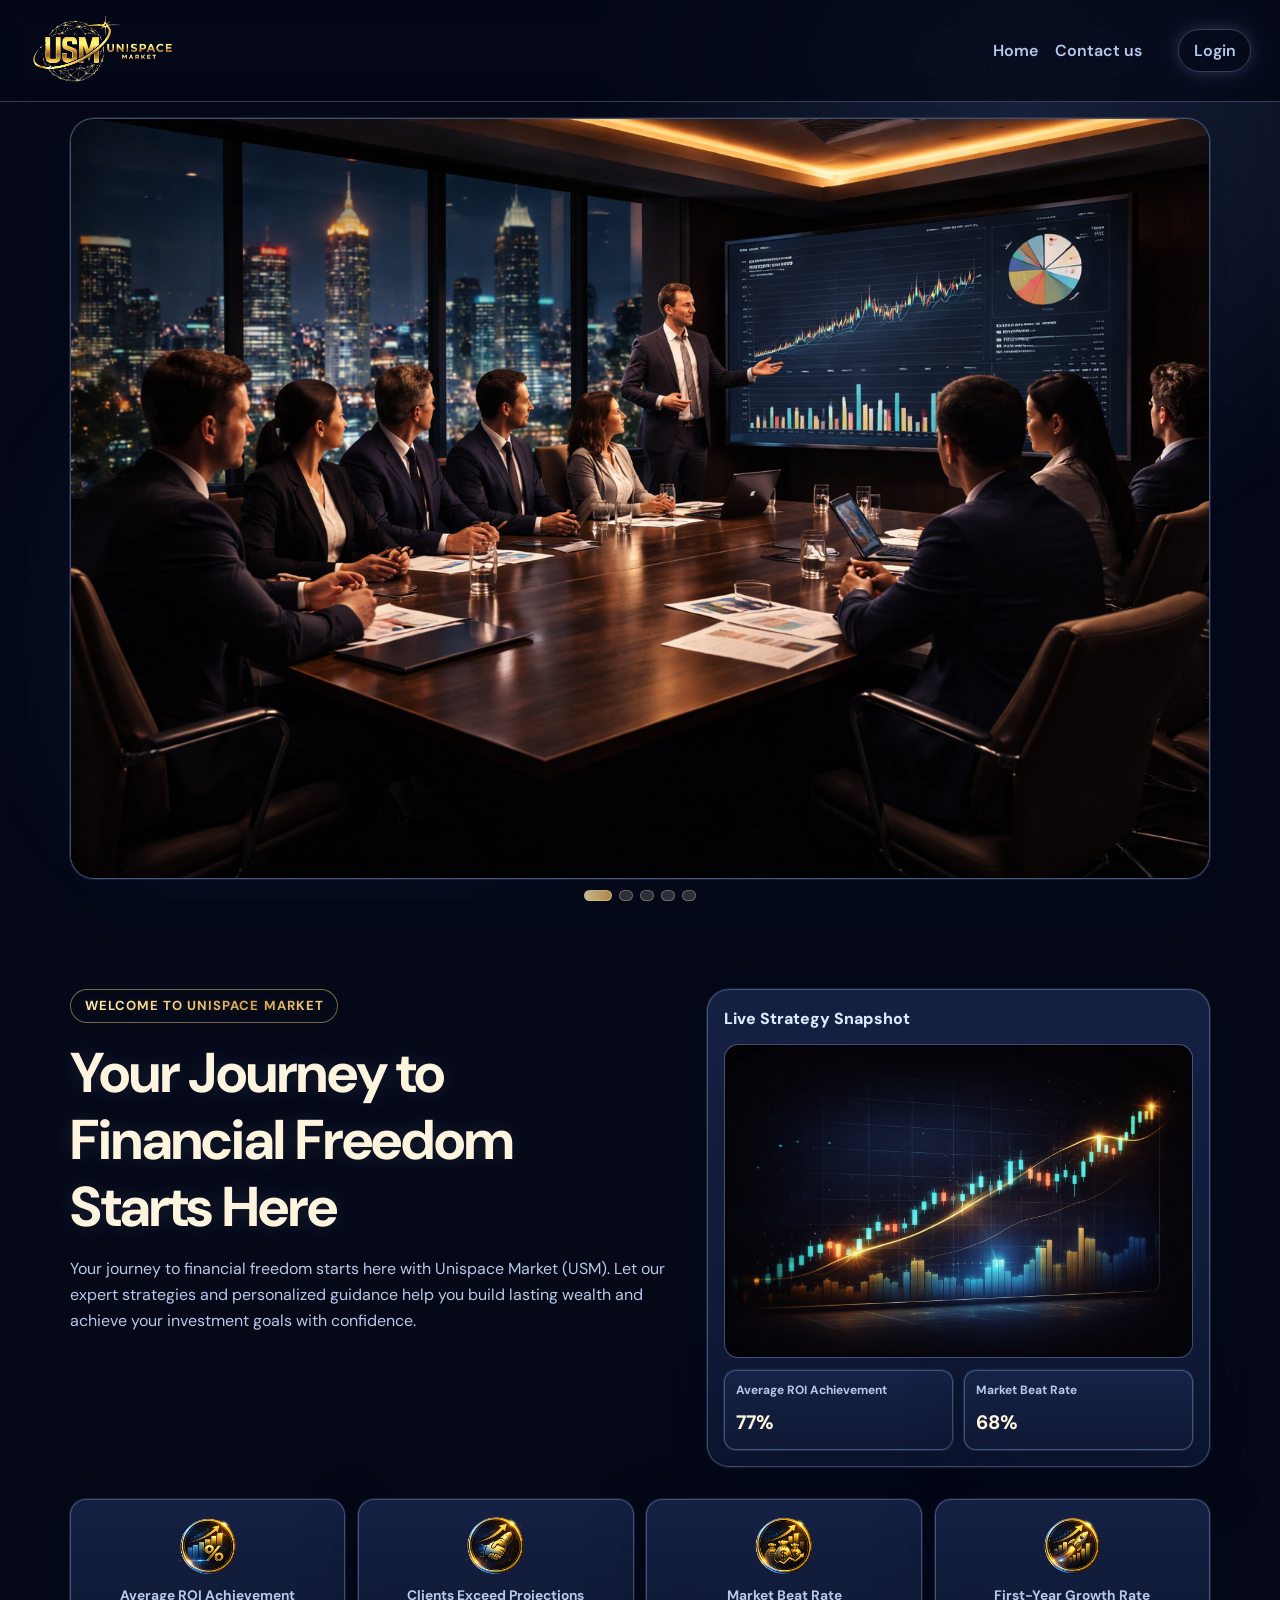
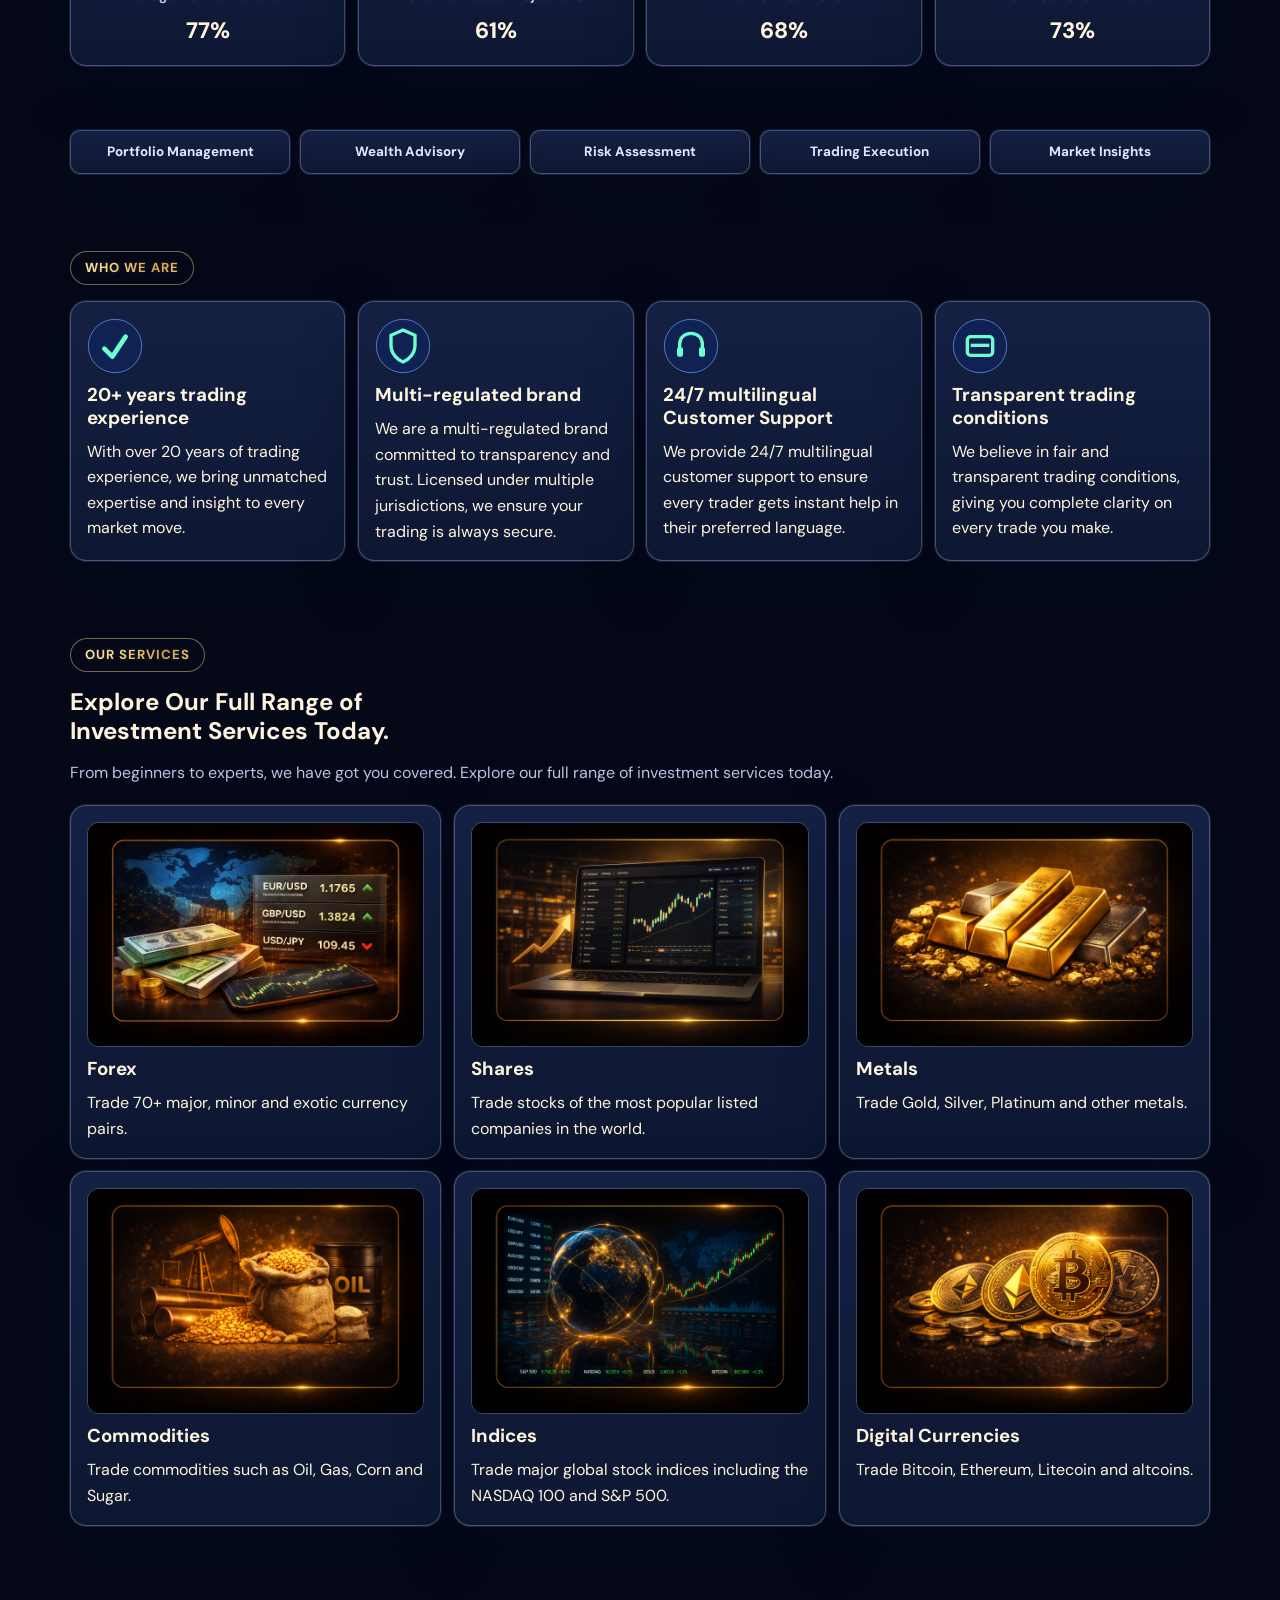
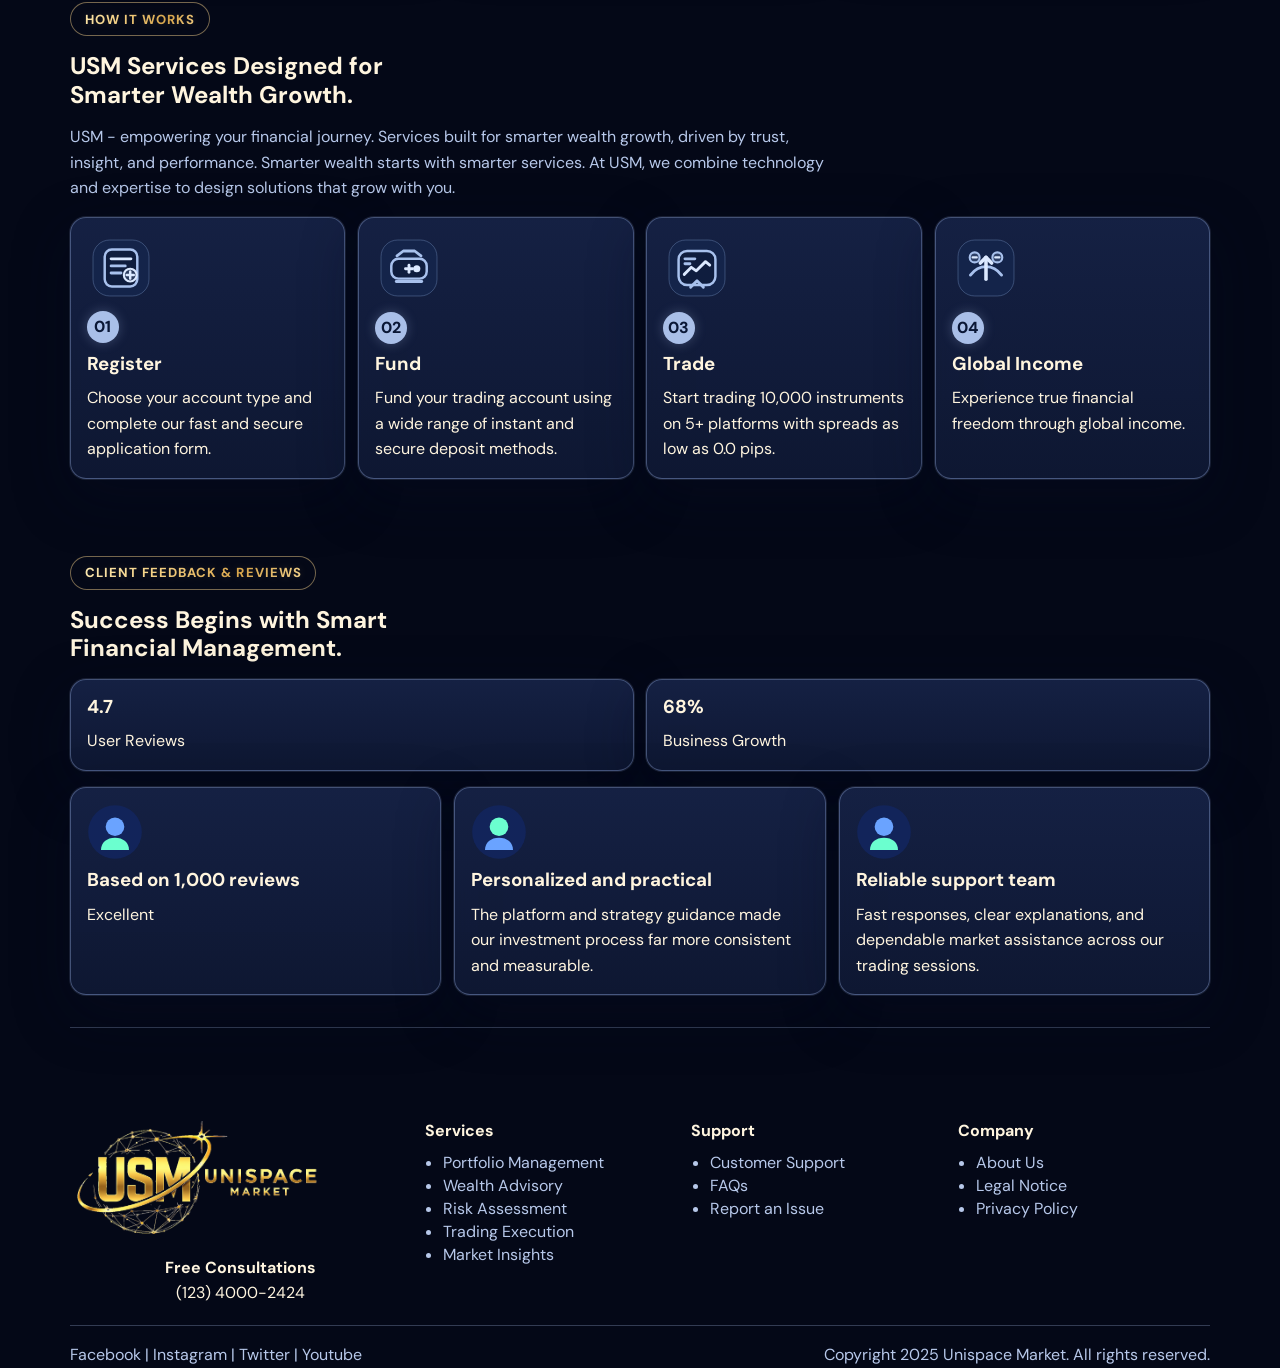
<file: index.html>
<!doctype html>
<html lang="en" id="top">
<head>
  <meta charset="UTF-8" />
  <meta name="viewport" content="width=device-width, initial-scale=1.0" />
  <title>Unispace Market</title>
  <meta name="description" content="Your journey to financial freedom starts here with Unispace Market (USM)." />
  <link rel="icon" type="image/png" href="assets/images/usm_logo1.png" />
  <link rel="preconnect" href="https://fonts.googleapis.com" />
  <link rel="preconnect" href="https://fonts.gstatic.com" crossorigin />
  <link href="https://fonts.googleapis.com/css2?family=DM+Sans:wght@400;500;700;800&display=swap" rel="stylesheet" />
  <link rel="stylesheet" href="styles.css" />
</head>
<body>
  <div class="bg-layer bg-layer-a"></div>
  <div class="bg-layer bg-layer-b"></div>

  <header class="site-header" id="home">
    <a class="brand" href="#top">
      <img src="assets/images/usm_final.png" alt="Unispace Market logo" />
    </a>
    <button class="menu-toggle" type="button" aria-label="Open main menu" aria-expanded="false" aria-controls="site-nav">Menu</button>
    <nav class="site-nav" id="site-nav" aria-label="Main navigation">
      <div class="nav-links">
        <a href="#top">Home</a>
        <a href="#contact">Contact us</a>
      </div>
      <div class="nav-cta">
        <a class="login-btn" href="https://unispacemarket.netlify.app/" target="_blank" rel="noreferrer">Login</a>
      </div>
    </nav>
  </header>

  <section class="banner-carousel" aria-label="Featured highlights">
    <div class="carousel-viewport" id="banner-carousel" aria-live="polite">
      <div class="carousel-slide is-active" data-slide="0" id="banner-slide-1" role="tabpanel" aria-labelledby="banner-tab-1" aria-hidden="false">
        <img src="assets/images/banner1.png" alt="Investment opportunities banner" />
      </div>
      <div class="carousel-slide" data-slide="1" id="banner-slide-2" role="tabpanel" aria-labelledby="banner-tab-2" aria-hidden="true">
        <img src="assets/images/banner2.png" alt="Market strategy banner" />
      </div>
      <div class="carousel-slide" data-slide="2" id="banner-slide-3" role="tabpanel" aria-labelledby="banner-tab-3" aria-hidden="true">
        <img src="assets/images/banner3.png" alt="Portfolio growth banner" />
      </div>
      <div class="carousel-slide" data-slide="3" id="banner-slide-4" role="tabpanel" aria-labelledby="banner-tab-4" aria-hidden="true">
        <img src="assets/images/banner4.png" alt="Global trading banner" />
      </div>
      <div class="carousel-slide" data-slide="4" id="banner-slide-5" role="tabpanel" aria-labelledby="banner-tab-5" aria-hidden="true">
        <img src="assets/images/banner5.png" alt="Advanced market analysis banner" />
      </div>
    </div>
    <div class="carousel-dots" role="tablist" aria-label="Banner slides">
      <button class="carousel-dot is-active" type="button" role="tab" data-target="0" aria-label="Go to slide 1" aria-selected="true" aria-controls="banner-slide-1" id="banner-tab-1"></button>
      <button class="carousel-dot" type="button" role="tab" data-target="1" aria-label="Go to slide 2" aria-selected="false" aria-controls="banner-slide-2" id="banner-tab-2" tabindex="-1"></button>
      <button class="carousel-dot" type="button" role="tab" data-target="2" aria-label="Go to slide 3" aria-selected="false" aria-controls="banner-slide-3" id="banner-tab-3" tabindex="-1"></button>
      <button class="carousel-dot" type="button" role="tab" data-target="3" aria-label="Go to slide 4" aria-selected="false" aria-controls="banner-slide-4" id="banner-tab-4" tabindex="-1"></button>
      <button class="carousel-dot" type="button" role="tab" data-target="4" aria-label="Go to slide 5" aria-selected="false" aria-controls="banner-slide-5" id="banner-tab-5" tabindex="-1"></button>
    </div>
  </section>

  <main>
    <section class="hero section reveal">
      <div class="hero-shell">
        <div>
          <p class="eyebrow">Welcome to Unispace Market</p>
          <h1>Your Journey to Financial Freedom Starts Here</h1>
          <p class="hero-copy">Your journey to financial freedom starts here with Unispace Market (USM). Let our expert strategies and personalized guidance help you build lasting wealth and achieve your investment goals with confidence.</p>
        </div>
        <aside class="hero-panel">
          <p class="hero-panel-title">Live Strategy Snapshot</p>
          <div class="hero-panel-chart image-slot">
            <img src="assets/images/strategy.png" alt="Live strategy snapshot" />
          </div>
          <div class="hero-panel-stats">
            <article>
              <h3>Average ROI Achievement</h3>
              <p>77%</p>
            </article>
            <article>
              <h3>Market Beat Rate</h3>
              <p>68%</p>
            </article>
          </div>
        </aside>
      </div>
      <div class="hero-metrics">
        <article>
          <img class="metric-icon" src="assets/images/roi1.png" alt="Average ROI icon" />
          <h3>Average ROI Achievement</h3>
          <p>77%</p>
        </article>
        <article>
          <img class="metric-icon" src="assets/images/clients1.png" alt="Clients exceed projections icon" />
          <h3>Clients Exceed Projections</h3>
          <p>61%</p>
        </article>
        <article>
          <img class="metric-icon" src="assets/images/market1.png" alt="Market beat rate icon" />
          <h3>Market Beat Rate</h3>
          <p>68%</p>
        </article>
        <article>
          <img class="metric-icon" src="assets/images/first-year1.png" alt="First-year growth rate icon" />
          <h3>First-Year Growth Rate</h3>
          <p>73%</p>
        </article>
      </div>
    </section>

    <section class="section reveal logo-strip" aria-label="Market categories">
      <span>Portfolio Management</span>
      <span>Wealth Advisory</span>
      <span>Risk Assessment</span>
      <span>Trading Execution</span>
      <span>Market Insights</span>
    </section>
    <section class="section reveal" id="about">
      <p class="eyebrow">Who we are</p>
      <div class="grid-4">
        <article>
        <img class="trust-icon" src="assets/images/icon-experience.svg" alt="Experience icon" />
        <h3>20+ years trading experience</h3>
        <p>With over 20 years of trading experience, we bring unmatched expertise and insight to every market move.</p>
        </article>
        <article>
        <img class="trust-icon" src="assets/images/icon-regulated.svg" alt="Regulated icon" />
        <h3>Multi-regulated brand</h3>
        <p>We are a multi-regulated brand committed to transparency and trust. Licensed under multiple jurisdictions, we ensure your trading is always secure.</p>
        </article>
        <article>
        <img class="trust-icon" src="assets/images/icon-support.svg" alt="Support icon" />
        <h3>24/7 multilingual Customer Support</h3>
        <p>We provide 24/7 multilingual customer support to ensure every trader gets instant help in their preferred language.</p>
        </article>
        <article>
        <img class="trust-icon" src="assets/images/icon-transparent.svg" alt="Transparent icon" />
        <h3>Transparent trading conditions</h3>
        <p>We believe in fair and transparent trading conditions, giving you complete clarity on every trade you make.</p>
        </article>
      </div>
    </section>

    <section class="section reveal" id="services">
      <p class="eyebrow">Our Services</p>
      <h2>Explore Our Full Range of Investment Services Today.</h2>
      <p class="section-copy">From beginners to experts, we have got you covered. Explore our full range of investment services today.</p>
      <div class="offer-grid">
        <article>
            <img class="service-thumb" src="assets/images/categories/forex.png" alt="Forex image" />
          <h3>Forex</h3>
          <p>Trade 70+ major, minor and exotic currency pairs.</p>
        </article>
        <article>
            <img class="service-thumb" src="assets/images/categories/shares.png" alt="Shares image" />
          <h3>Shares</h3>
          <p>Trade stocks of the most popular listed companies in the world.</p>
        </article>
        <article>
            <img class="service-thumb" src="assets/images/categories/metals.png" alt="Metals image" />
          <h3>Metals</h3>
          <p>Trade Gold, Silver, Platinum and other metals.</p>
        </article>
        <article>
            <img class="service-thumb" src="assets/images/categories/commodities.png" alt="Commodities image" />
          <h3>Commodities</h3>
          <p>Trade commodities such as Oil, Gas, Corn and Sugar.</p>
        </article>
        <article>
            <img class="service-thumb" src="assets/images/categories/indices.png" alt="Indices image" />
          <h3>Indices</h3>
          <p>Trade major global stock indices including the NASDAQ 100 and S&amp;P 500.</p>
        </article>
        <article>
            <img class="service-thumb" src="assets/images/categories/digital currencies.png" alt="Digital currencies image" />
          <h3>Digital Currencies</h3>
          <p>Trade Bitcoin, Ethereum, Litecoin and altcoins.</p>
        </article>
      </div>
    </section>

    <section class="section reveal" id="how-it-works">
      <p class="eyebrow">How it works</p>
      <h2>USM Services Designed for Smarter Wealth Growth.</h2>
      <p class="section-copy">USM - empowering your financial journey. Services built for smarter wealth growth, driven by trust, insight, and performance. Smarter wealth starts with smarter services. At USM, we combine technology and expertise to design solutions that grow with you.</p>
      <div class="steps">
        <article>
          <img class="step-icon" src="assets/images/step-register-usm.svg" alt="Register icon" />
          <span>01</span>
          <h3>Register</h3>
          <p>Choose your account type and complete our fast and secure application form.</p>
        </article>
        <article>
          <img class="step-icon" src="assets/images/step-fund-usm.svg" alt="Fund icon" />
          <span>02</span>
          <h3>Fund</h3>
          <p>Fund your trading account using a wide range of instant and secure deposit methods.</p>
        </article>
        <article>
          <img class="step-icon" src="assets/images/step-trade-usm.svg" alt="Trade icon" />
          <span>03</span>
          <h3>Trade</h3>
          <p>Start trading 10,000 instruments on 5+ platforms with spreads as low as 0.0 pips.</p>
        </article>
        <article>
          <img class="step-icon" src="assets/images/step-income-usm.svg" alt="Global income icon" />
          <span>04</span>
          <h3>Global Income</h3>
          <p>Experience true financial freedom through global income.</p>
        </article>
      </div>
    </section>

    <section class="section reveal" id="reviews">
      <p class="eyebrow">Client Feedback &amp; Reviews</p>
      <h2>Success Begins with Smart Financial Management.</h2>
      <div class="review-stats">
        <article>
          <h3>4.7</h3>
          <p>User Reviews</p>
        </article>
        <article>
          <h3>68%</h3>
          <p>Business Growth</p>
        </article>
      </div>
      <div class="testimonials">
        <article>
          <img class="avatar" src="assets/images/avatar-1.svg" alt="Reviewer avatar placeholder" />
          <h3>Based on 1,000 reviews</h3>
          <p>Excellent</p>
        </article>
        <article>
          <img class="avatar" src="assets/images/avatar-2.svg" alt="Reviewer avatar placeholder" />
          <h3>Personalized and practical</h3>
          <p>The platform and strategy guidance made our investment process far more consistent and measurable.</p>
        </article>
        <article>
          <img class="avatar" src="assets/images/avatar-1.svg" alt="Reviewer avatar placeholder" />
          <h3>Reliable support team</h3>
          <p>Fast responses, clear explanations, and dependable market assistance across our trading sessions.</p>
        </article>
      </div>
    </section>
  </main>

  <footer class="site-footer section" id="contact">
    <div class="footer-grid">
      <div>
        <img class="footer-logo" src="assets/images/usm_final.png" alt="Unispace Market logo" />
                <p class="footer-contact"><strong>Free Consultations</strong><br />(123) 4000-2424</p>

      </div>
      <div>
        <h4>Services</h4>
        <ul>
          <li>Portfolio Management</li>
          <li>Wealth Advisory</li>
          <li>Risk Assessment</li>
          <li>Trading Execution</li>
          <li>Market Insights</li>
        </ul>
      </div>
      <div>
        <h4>Support</h4>
        <ul>

          <li>Customer Support</li>
          <li>FAQs</li>
          <li>Report an Issue</li>
        </ul>
      </div>
      <div>
        <h4>Company</h4>
        <ul>
          <li>About Us</li>
          <li>Legal Notice</li>
          <li>Privacy Policy</li>
          
        </ul>
      </div>
    </div>
    <div class="footer-bottom">
      <p>Facebook | Instagram | Twitter | Youtube</p>
      <p>Copyright 2025 Unispace Market. All rights reserved.</p>
    </div>
  </footer>
  <script src="script.js"></script>
</body>
</html>
</file>
<file: styles.css>
:root {
  --panel-gradient: linear-gradient(180deg, rgba(23, 36, 72, 0.9), rgba(15, 25, 53, 0.92));
  --panel-border: rgba(153, 177, 227, 0.38);
  --panel-shadow: 0 0 0 1px rgba(153, 177, 227, 0.14), 0 18px 56px rgba(4, 12, 33, 0.42);
  --text: #fff5df;
  --muted: #b7c8ea;
  --accent: #a9bfe8;
  --accent-2: #6d86b8;
  --line: rgba(162, 182, 221, 0.3);
  --glow: 0 0 14px rgba(168, 192, 237, 0.14), 0 0 28px rgba(109, 134, 184, 0.18);
}

* {
  box-sizing: border-box;
}

img {
  max-width: 100%;
  display: block;
}

html {
  scroll-behavior: smooth;
}

a:focus-visible,
button:focus-visible {
  outline: 3px solid #f3cf82;
  outline-offset: 3px;
}

.section[id],
.site-footer[id] {
  scroll-margin-top: 92px;
}

body {
  margin: 0;
  font-family: "DM Sans", sans-serif;
  background: rgb(4, 8, 23);
  color: var(--text);
  line-height: 1.6;
  overflow-x: hidden;
}

h1,
h2,
h3,
h4 {
  margin: 0 0 0.6rem;
  line-height: 1.2;
  font-family: "DM Sans", sans-serif;
}

p {
  margin: 0;
}

.bg-layer {
  position: fixed;
  inset: 0;
  pointer-events: none;
  z-index: -2;
}

.bg-layer-a {
  background:
    radial-gradient(circle at 80% 12%, rgba(113, 148, 219, 0.2), transparent 35%),
    radial-gradient(circle at 25% 70%, rgba(76, 103, 166, 0.18), transparent 32%);
}

.bg-layer-b {
  background-image: linear-gradient(120deg, rgba(255, 255, 255, 0.03) 1px, transparent 1px), linear-gradient(rgba(255, 255, 255, 0.03) 1px, transparent 1px);
  background-size: 100px 100px;
  opacity: 0.25;
}

.site-header {
  position: sticky;
  top: 0;
  z-index: 20;
  display: flex;
  align-items: center;
  justify-content: space-between;
  gap: 1rem;
  padding: 1rem 1.8rem;
  background: rgba(4, 8, 23, 0.74);
  backdrop-filter: blur(14px);
  border-bottom: 1px solid var(--line);
}

.brand {
  color: var(--text);
  text-decoration: none;
  font-family: "DM Sans", sans-serif;
  font-weight: 700;
  letter-spacing: 0.02em;
  flex: 0 0 25%;
}
.brand img {
  width: 145px;
  max-width: 42vw;
  display: block;
}

.menu-toggle {
  display: none;
  border: 1px solid var(--line);
  background: rgba(255, 255, 255, 0.06);
  color: var(--text);
  border-radius: 10px;
  padding: 0.45rem 0.8rem;
  cursor: pointer;
}

.site-nav {
  display: flex;
  align-items: center;
  justify-content: flex-end;
  gap: 36px;
  margin-left: auto;
}

.site-nav .nav-links {
  display: flex;
  align-items: center;
  justify-content: flex-end;
  gap: 1.1rem;
}

.site-nav .nav-cta {
  display: flex;
  justify-content: flex-end;
}

.site-nav a {
  color: var(--muted);
  text-decoration: none;
  font-weight: 600;
}

.site-nav a:hover {
  color: var(--text);
}

.site-nav a:focus-visible {
  color: var(--text);
}

.banner-carousel {
  width: min(1140px, calc(100% - 2.4rem));
  margin: 1rem auto 0;
  position: relative;
}

.carousel-viewport {
  position: relative;
  display: grid;
  width: 100%;
  touch-action: pan-y;
  border-radius: 24px;
  overflow: hidden;
  border: 1px solid var(--panel-border);
  background:
    linear-gradient(180deg, rgba(20, 31, 64, 0.88), rgba(13, 21, 45, 0.92)),
    rgba(4, 8, 23, 0.92);
  box-shadow: var(--panel-shadow);
}

.carousel-slide {
  grid-area: 1 / 1;
  visibility: hidden;
  opacity: 0;
  transform: translateX(48px);
  transition: opacity 700ms ease, transform 700ms ease;
  pointer-events: none;
}

.carousel-slide.is-active {
  visibility: visible;
  opacity: 1;
  transform: translateX(0);
  z-index: 2;
}

.carousel-slide.is-exiting {
  visibility: visible;
  opacity: 0;
  transform: translateX(-48px);
  z-index: 1;
}

.carousel-viewport.is-direction-prev .carousel-slide {
  transform: translateX(-48px);
}

.carousel-viewport.is-direction-prev .carousel-slide.is-active {
  transform: translateX(0);
}

.carousel-viewport.is-direction-prev .carousel-slide.is-exiting {
  transform: translateX(48px);
}

.carousel-slide img {
  width: 100%;
  height: auto;
  object-position: center;
}

.carousel-dots {
  margin-top: 0.7rem;
  display: flex;
  justify-content: center;
  gap: 0.45rem;
}

.carousel-dot {
  width: 11px;
  height: 11px;
  border-radius: 999px;
  border: 1px solid rgba(242, 208, 139, 0.5);
  background: rgba(255, 255, 255, 0.2);
  cursor: pointer;
  transition: width 280ms ease, background-color 280ms ease, border-color 280ms ease;
}

.carousel-dot.is-active {
  width: 28px;
  background: linear-gradient(120deg, #fff1bf 0%, #f3cf82 40%, #d7a44a 100%);
  border-color: rgba(255, 229, 169, 0.85);
}

.login-btn {
  display: inline-flex;
  align-items: center;
  border: 1px solid var(--line);
  padding: 0.5rem 0.9rem;
  border-radius: 999px;
  box-shadow: var(--glow);
}

.section {
  width: min(1140px, calc(100% - 2.4rem));
  margin: 0 auto;
  padding: clamp(3.2rem, 6vw, 4.8rem) 0 0;
}

.eyebrow {
  display: inline-block;
  color: #f3cf82;
  background-image: linear-gradient(120deg, #fff1bf 0%, #f3cf82 38%, #d7a44a 68%, #f6dc9d 100%);
  -webkit-background-clip: text;
  background-clip: text;
  -webkit-text-fill-color: transparent;
  border: 1px solid rgba(242, 208, 139, 0.48);
  border-radius: 999px;
  padding: 0.34rem 0.85rem;
  margin-bottom: 1rem;
  font-weight: 700;
  font-size: 0.82rem;
  text-transform: uppercase;
  letter-spacing: 0.08em;
  background-color: rgba(242, 208, 139, 0.12);
  text-shadow: 0 0 10px rgba(243, 207, 130, 0.16);
}

.hero {
  padding-top: clamp(4.2rem, 8vw, 5.5rem);
  padding-bottom: clamp(3.2rem, 6vw, 4.8rem);
}

.hero-shell {
  display: grid;
  grid-template-columns: 1.1fr 0.9fr;
  gap: 1.4rem;
  align-items: start;
}

.hero h1 {
  font-size: clamp(1.5rem, 6vw, 3.5rem);
  max-width: 15ch;
  letter-spacing: -0.02em;
  text-shadow: 0 0 24px rgba(164, 189, 234, 0.18);
}

.hero-copy {
  max-width: 62ch;
  color: var(--muted);
  margin-top: 1rem;
}

.hero-panel {
  background: var(--panel-gradient);
  border: 1px solid var(--panel-border);
  border-radius: 22px;
  padding: 1rem;
  align-self: start;
  height: fit-content;
  box-shadow: var(--panel-shadow);
}

.hero-panel-title {
  color: #deebff;
  font-weight: 800;
  margin-bottom: 0.8rem;
}

.hero-panel-chart {
  height: auto;
  border-radius: 14px;
  border: 1px solid rgba(158, 182, 227, 0.34);
  background:
    linear-gradient(180deg, rgba(20, 31, 64, 0.82), rgba(13, 21, 45, 0.86)),
    repeating-linear-gradient(90deg, rgba(255, 255, 255, 0.05) 0 1px, transparent 1px 30px),
    repeating-linear-gradient(0deg, rgba(255, 255, 255, 0.05) 0 1px, transparent 1px 30px);
  position: relative;
  overflow: hidden;
}
.hero-panel-chart img {
  width: 100%;
  height: auto;
  border-radius: 14px;
  opacity: 1;
  mix-blend-mode: normal;
}

.hero-panel-chart::after {
  content: none;
}
.image-slot {
  position: relative;
}

.image-slot::before {
  content: none;
}

.hero-panel-stats {
  display: grid;
  grid-template-columns: repeat(2, minmax(0, 1fr));
  gap: 0.65rem;
  margin-top: 0.8rem;
}

.hero-panel-stats article {
  border: 1px solid var(--panel-border);
  border-radius: 12px;
  padding: 0.7rem;
  background: var(--panel-gradient);
  box-shadow: var(--panel-shadow);
}

.metric-icon {
  width: 52px;
  height: 52px;
  margin-bottom: 0.7rem;
}

.hero-panel-stats h3 {
  color: var(--muted);
  font-size: 0.75rem;
}

.hero-panel-stats p {
  font-size: 1.22rem;
  font-weight: 800;
}

.hero-metrics {
  margin-top: 2rem;
  display: grid;
  grid-template-columns: repeat(4, minmax(0, 1fr));
  gap: 0.8rem;
}

.logo-strip {
  margin-top: -0.8rem;
  padding-top: 0;
  padding-bottom: 0;
  display: grid;
  grid-template-columns: repeat(auto-fit, minmax(170px, 1fr));
  gap: 0.6rem;
}

#about {
  padding-bottom: 0;
}

.logo-strip span {
  display: grid;
  place-items: center;
  min-height: 44px;
  border: 1px solid var(--panel-border);
  border-radius: 10px;
  background: var(--panel-gradient);
  color: #deebff;
  font-weight: 700;
  font-size: 0.84rem;
  box-shadow: var(--panel-shadow);
}

.hero-metrics article,
.offer-grid article,
.steps article,
.grid-4 article,
.review-stats article,
.testimonials article {
  background: var(--panel-gradient);
  border: 1px solid var(--panel-border);
  border-radius: 16px;
  padding: 1rem;
  display: flex;
  flex-direction: column;
  backdrop-filter: blur(6px);
  box-shadow: var(--panel-shadow);
}

.hero-metrics article {
  align-items: center;
  text-align: center;
}

.hero-metrics .metric-icon {
  width: 60px;
  height: 60px;
}

.hero-metrics h3 {
  color: var(--muted);
  font-size: 0.86rem;
}

.hero-metrics p {
  font-size: 1.4rem;
  font-weight: 800;
}

.section > h2 {
  max-width: 20ch;
  margin-bottom: 0.9rem;
}
.footer-grid ul {
  margin: 0;
  padding-left: 1.15rem;
  color: var(--muted);
}

.grid-4 {
  display: grid;
  grid-template-columns: repeat(4, minmax(0, 1fr));
  gap: 0.8rem;
}

.offer-grid {
  margin-top: 1.2rem;
  display: grid;
  grid-template-columns: repeat(3, minmax(0, 1fr));
  gap: 0.8rem;
}

.offer-grid article,
.steps article,
.grid-4 article,
.testimonials article {
  transition: transform 220ms ease, border-color 220ms ease, box-shadow 220ms ease;
}
.trust-icon {
  width: 56px;
  height: 56px;
  margin-bottom: 0.65rem;
}

.service-thumb {
  width: 100%;
  height: auto;
  border-radius: 12px;
  border: 1px solid rgba(184, 199, 230, 0.26);
  margin-bottom: 0.7rem;
}

.offer-grid article:hover,
.steps article:hover,
.grid-4 article:hover,
.testimonials article:hover {
  transform: translateY(-4px);
  border-color: rgba(210, 224, 250, 0.46);
  box-shadow: 0 0 0 1px rgba(210, 224, 250, 0.16), 0 16px 36px rgba(3, 10, 27, 0.42);
}

.offer-grid article:focus-within,
.steps article:focus-within,
.grid-4 article:focus-within,
.testimonials article:focus-within {
  border-color: rgba(210, 224, 250, 0.46);
  box-shadow: 0 0 0 1px rgba(210, 224, 250, 0.16), 0 16px 36px rgba(3, 10, 27, 0.42);
}

.section-copy {
  color: var(--muted);
  max-width: 70ch;
  margin-top: 0.4rem;
}

.steps {
  margin-top: 1rem;
  display: grid;
  grid-template-columns: repeat(4, minmax(0, 1fr));
  gap: 0.8rem;
}

.steps span {
  display: inline-grid;
  place-items: center;
  width: 2rem;
  height: 2rem;
  border-radius: 50%;
  color: #0a1736;
  background: var(--accent);
  font-weight: 800;
  margin-bottom: 0.6rem;
  box-shadow: 0 0 12px rgba(168, 192, 237, 0.28);
}
.step-icon {
  width: 68px;
  height: 68px;
  margin-bottom: 0.6rem;
}

.review-stats,
.testimonials,
.footer-grid {
  margin-top: 1rem;
  display: grid;
  gap: 0.8rem;
  align-items: stretch;
}

.review-stats {
  grid-template-columns: repeat(2, minmax(0, 1fr));
}

.testimonials {
  grid-template-columns: repeat(3, minmax(0, 1fr));
}
.avatar {
  width: 56px;
  height: 56px;
  margin-bottom: 0.6rem;
}

.site-footer {
  border-top: 1px solid var(--line);
  margin-top: 2rem;
}

.footer-grid {
  grid-template-columns: minmax(240px, 1.35fr) repeat(3, minmax(0, 1fr));
  gap: 0.9rem;
  align-items: stretch;
}

.footer-grid > div {
  display: flex;
  flex-direction: column;
  justify-content: flex-start;
  min-height: 100%;
  padding: 0;
  gap: 0.5rem;
}

.footer-grid h3,
.footer-grid h4,
.footer-grid p {
  margin: 0;
}

.footer-grid ul {
  margin: 0.15rem 0 0;
}

.footer-grid li {
  line-height: 1.45;
}

.footer-logo {
  width: 250px;
  max-width: 100%;
  margin-bottom: 0.4rem;
}

.footer-contact {
  text-align: center;
}

.footer-bottom {
  margin-top: 1.2rem;
  border-top: 1px solid var(--line);
  padding-top: 1rem;
  color: var(--muted);
  display: flex;
  justify-content: space-between;
  align-items: center;
  flex-wrap: wrap;
  gap: 0.6rem;
}

.footer-bottom p {
  margin: 0;
}

.reveal {
  opacity: 0;
  transform: translateY(18px);
  transition: opacity 500ms ease, transform 500ms ease;
}

.reveal.is-visible {
  opacity: 1;
  transform: translateY(0);
}

@media (prefers-reduced-motion: reduce) {
  html {
    scroll-behavior: auto;
  }

  *,
  *::before,
  *::after {
    animation-duration: 0.01ms !important;
    animation-iteration-count: 1 !important;
    transition-duration: 0.01ms !important;
  }

  .reveal {
    opacity: 1;
    transform: none;
  }
}

@media (max-width: 980px) {
  .site-header {
    padding: 0.85rem 1.5rem;
  }

  .brand img {
    width: clamp(90px, 22.5vw, 125px);
    max-width: 100%;
  }

  .brand {
    flex: 0 0 auto;
  }

  .menu-toggle {
    display: inline-block;
  }

  .site-nav {
    display: none;
    position: absolute;
    right: 1rem;
    top: 4rem;
    flex-direction: column;
    align-items: stretch;
    gap: 0.7rem;
    padding: 0.8rem;
    border-radius: 14px;
    border: 1px solid var(--line);
    background: rgba(5, 11, 30, 0.96);
    min-width: min(260px, calc(100vw - 2rem));
  }

  .site-nav .nav-links,
  .site-nav .nav-cta {
    flex: 0 0 auto;
    width: 100%;
    justify-content: flex-start;
  }

  .site-nav .nav-links {
    flex-direction: column;
    align-items: stretch;
    gap: 0.6rem;
  }

  .site-nav.open {
    display: flex;
  }

  .hero {
    padding-top: 4.2rem;
  }

  .hero-shell,
  .hero-panel-stats {
    grid-template-columns: 1fr;
  }

  .logo-strip {
    grid-template-columns: repeat(2, minmax(0, 1fr));
  }

  .hero-metrics,
  .grid-4,
  .offer-grid,
  .steps,
  .review-stats,
  .testimonials,
  .footer-grid {
    grid-template-columns: 1fr;
  }

  .footer-bottom {
    flex-direction: column;
    align-items: flex-start;
  }
}

@media (max-width: 640px) {
  .section {
    width: min(1140px, calc(100% - 1.4rem));
  }

  .banner-carousel {
    width: min(1140px, calc(100% - 1.4rem));
    margin-top: 0.7rem;
  }

  .carousel-viewport {
    border-radius: 18px;
  }

  .hero h1 {
    max-width: 100%;
  }

  .logo-strip {
    grid-template-columns: 1fr;
  }
}
</file>
